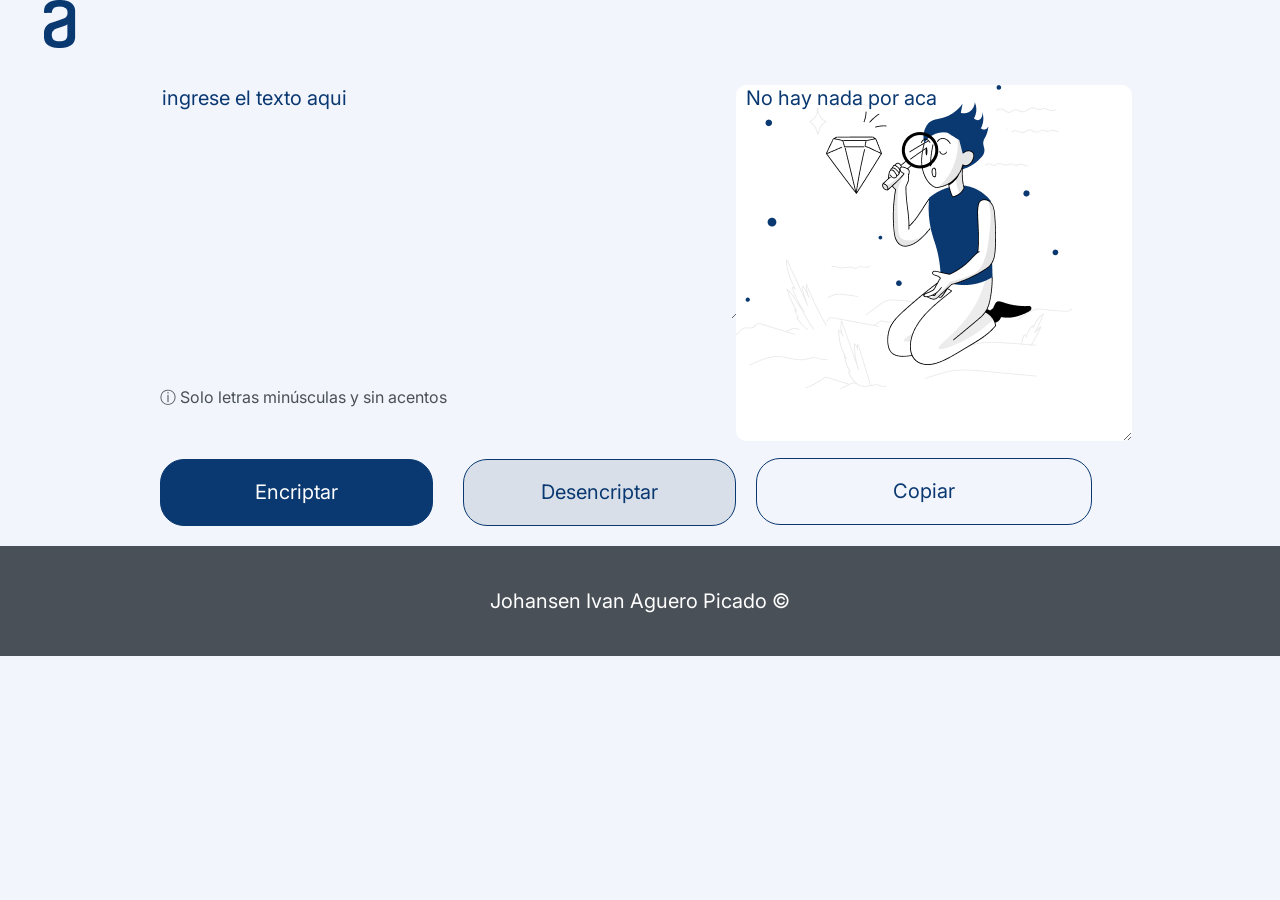
<file: index.html>
<!DOCTYPE html>
<html lang="es">
<head>
    <meta charset="UTF-8">
    <meta http-equiv="X-UA-Compatible" content="IE=edge">
    <meta name="viewport" content="width=device-width, initial-scale=1.0">
    <link rel="stylesheet" href="css/normalize.css">
    <link rel="stylesheet" href="css/styles.css">        
    <link rel="preconnect" href="https://fonts.googleapis.com">
    <link rel="preconnect" href="https://fonts.gstatic.com" crossorigin>
    <link href="https://fonts.googleapis.com/css2?family=Inter&display=swap" rel="stylesheet">
    <title>Encriptador</title>
</head>
<body>
    <header>
        <img src="img/logo.png" alt="Logo Alura">
    </header>

    <main>
        <section class="seccion-textarea">
            <textarea class="textarea" cols="30" rows="10" placeholder="Ingrese el texto aqui"  onkeypress="return soloLetras(event)"></textarea>
        
            <div>
                <h6 class="informacion">&#x24D8; Solo letras minúsculas y sin acentos</h6>
            </div>
        
                
                <div class="botones">
                    <button class="boton-encriptar" onclick ="btnEncriptar()">Encriptar</button>
                    <button class="boton-desencriptar" onclick="btnDesencriptar()">Desencriptar</button>
                </div>
            </section>
        
    
        <section class="seccion-mensaje">            
                <textarea id="miInput" class="textarea-mensaje" name="" cols="20" rows="10" placeholder="No hay nada por aca" readonly="readonly"></textarea> 
                
                <div>
                    <button id="miBoton" class="copiar" >Copiar</button>
                </div>
        </section>
    </main>

   <footer>
    <p class="copyrigth">Johansen Ivan Aguero Picado &copy;</p>
   </footer>
</body>
</html>

<script src="js/index.js"></script>
</file>
<file: css/styles.css>
* {
    background: #F3F5FC;
    font-family: Inter;
    font-size: 20px;
    font-weight: 400;
    line-height: 48px;
}

.logo{
    padding-top: 10px;
    margin-left: 10px;
    width: 5%;
}

main  {
    width: 960px;
    margin: 20px auto;
    display: flex;
    
}
.seccion-textarea{
    width: 60%;
}
.textarea {
    width: 100%;
    border: none;
    color: #0a3871;    
    text-transform: lowercase;
}

::placeholder { color :#0a3871;}
    .textarea:focus {
        outline: none;
    }

.seccion-mensaje{
    width: 40%;
}
.textarea-mensaje {
        width: 100%;
        height: 80%;
        background-color: white;
        background-image: url("../img/muneco.png");
        background-repeat: no-repeat;
        border: none;
        border-radius: 10px;
        color: #0a3871;
        padding-left: 10px;
        
                
}
    .textarea-mensaje:focus{
        outline: none;
    }

    .botones{
        display: flex;
        margin-top: 18px;
    }

    .boton-desencriptar{
        background: #D8dfe8;
        border: 1px solid #0a3871;
        border-radius: 24px;
        color: #0a3871;
        cursor: pointer;
        height: 67px;
        margin-left: 30px;
        width: 328px;
        transition: 400ms all;
    }

    .boton-desencriptar:hover{
        background: #a0a1a3;
        color: white;        
    } 

    .boton-encriptar {
        background-color: #0a3871;
        border: 1px solid #0a3871;
        border-radius: 24px;
        color: white;
        cursor: pointer;
        height: 67px;
        width: 328px;
        transition: 400ms all;
    }

    .boton-encriptar:hover{
        background: #0b55af;
    } 

    .copiar{
        border: 1px solid #0a3871;
        border-radius: 24px;
        color: #0a3871;
        cursor: pointer;
        height: 67px;
        margin-left: 20px;
        position: absolute;
        width: 336px;
    }

    .copiar:hover{
        background: #a0a1a3;
        color: white;
    }

    .informacion{
        color: #495057;
        font-size: 16px;
    }
    
    footer p{
        background: #495057;
        text-align: center;
        margin: 0;
        padding: 31px;
        color: white;
    }
</file>
